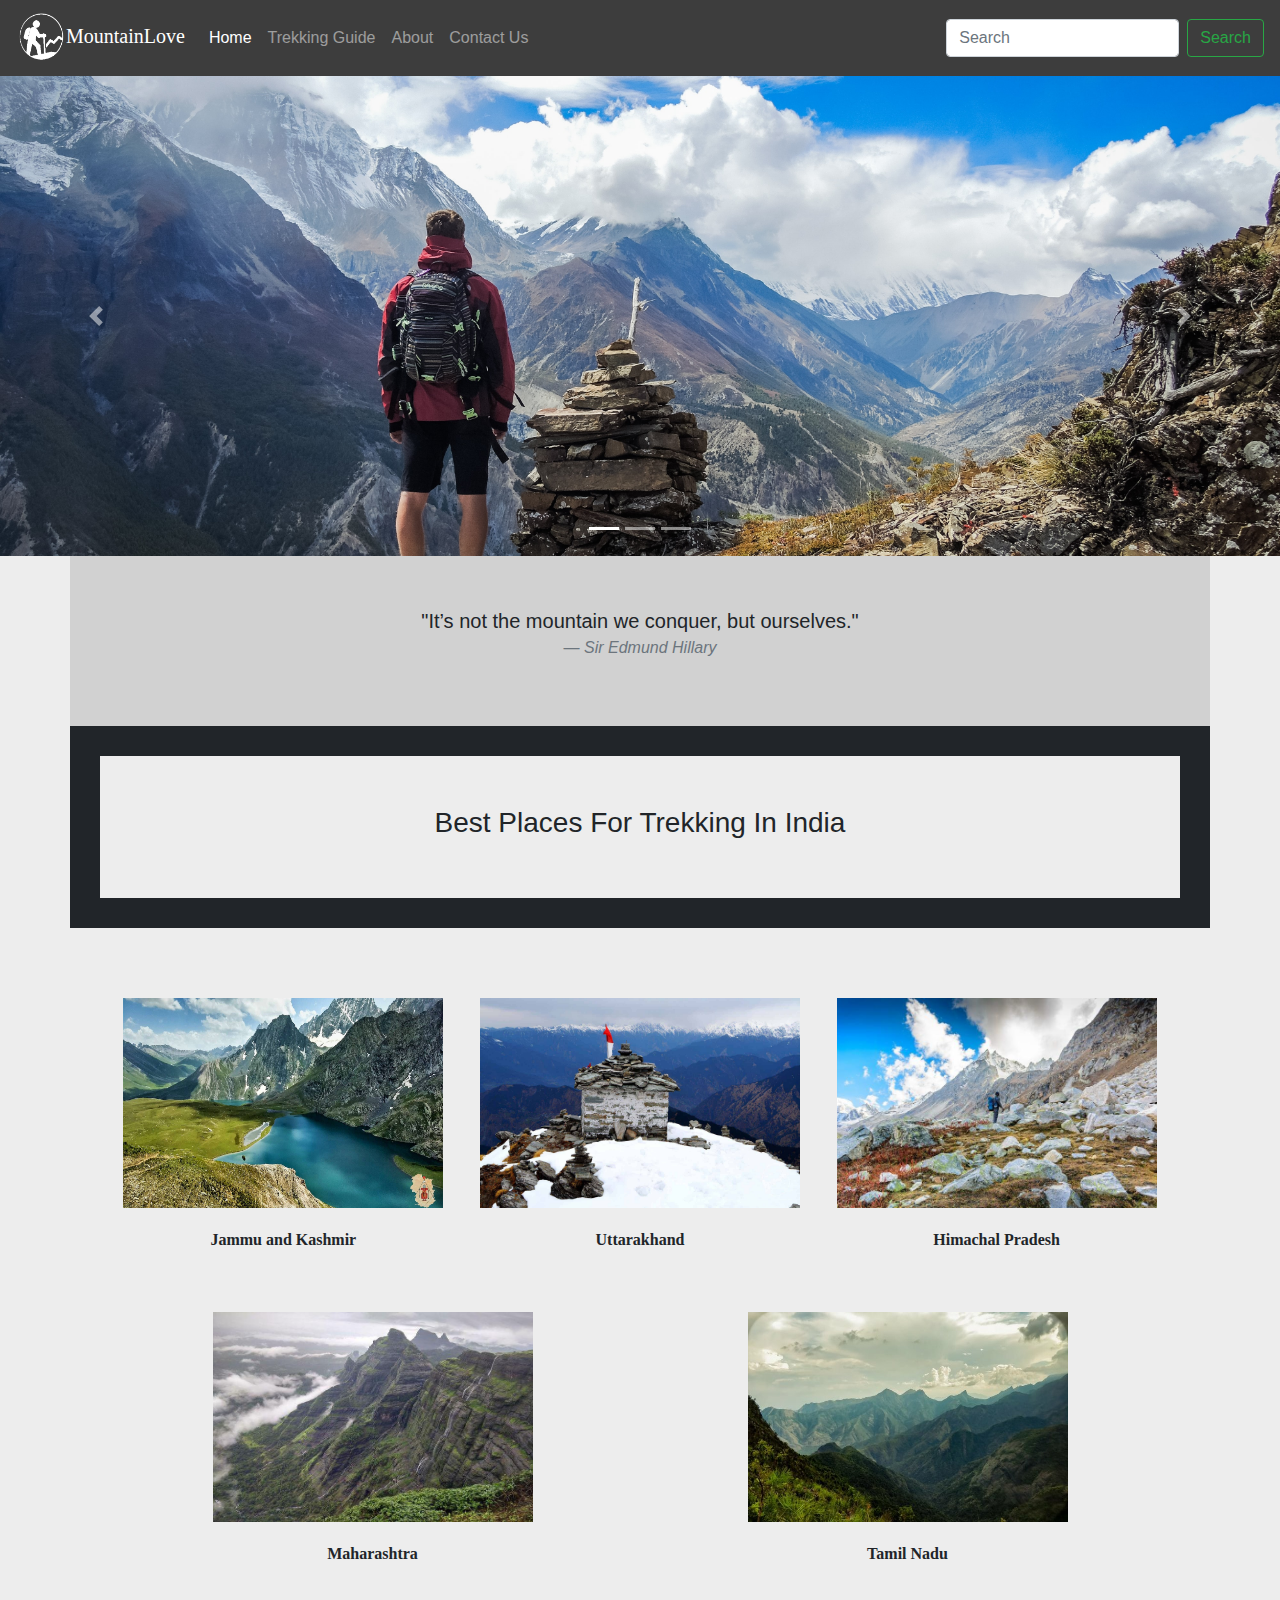
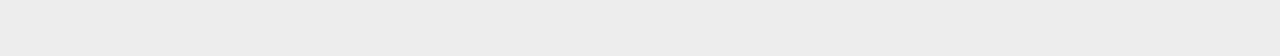
<file: index.html>
<!DOCTYPE html>
<html>
<head>
    <title>Home</title>
    <meta charset="utf-8">
    <meta name="viewport" content="width=device-width, initial-scale=1, shrink-to-fit=no">
    <script src="https://code.jquery.com/jquery-3.3.1.slim.min.js" integrity="sha384-q8i/X+965DzO0rT7abK41JStQIAqVgRVzpbzo5smXKp4YfRvH+8abtTE1Pi6jizo" crossorigin="anonymous"></script>
    <script src="https://cdnjs.cloudflare.com/ajax/libs/popper.js/1.14.7/umd/popper.min.js" integrity="sha384-UO2eT0CpHqdSJQ6hJty5KVphtPhzWj9WO1clHTMGa3JDZwrnQq4sF86dIHNDz0W1" crossorigin="anonymous"></script>
    <script src="https://stackpath.bootstrapcdn.com/bootstrap/4.3.1/js/bootstrap.min.js" integrity="sha384-JjSmVgyd0p3pXB1rRibZUAYoIIy6OrQ6VrjIEaFf/nJGzIxFDsf4x0xIM+B07jRM" crossorigin="anonymous"></script>
    <link rel="stylesheet" href="https://stackpath.bootstrapcdn.com/bootstrap/4.3.1/css/bootstrap.min.css" integrity="sha384-ggOyR0iXCbMQv3Xipma34MD+dH/1fQ784/j6cY/iJTQUOhcWr7x9JvoRxT2MZw1T" crossorigin="anonymous">
    <link rel="stylesheet" href="styles1.css">
    <style>
      @media print{
            #noprint{
              display:none;
            }
      }
      @media (max-width:370px){
            .row div img{
                height:200px;
                width:280px;

            }
      }
    </style>
</head>
<body>
<!-- Navigation bar-->
<nav id="noprint" class="navbar navbar-expand-lg navbar-dark" style="background-color:#3d3d3d">
  <a class="navbar-brand" href="index.html" style="font-family:Comic Sans MS">
      <img src="Untitled.png" height="50px" width="50px">MountainLove
  </a>
  <button class="navbar-toggler" type="button" data-toggle="collapse" data-target="#navbarTogglerDemo02" aria-controls="navbarTogglerDemo02" aria-expanded="false" aria-label="Toggle navigation">
    <span class="navbar-toggler-icon"></span>
  </button>

  <div class="collapse navbar-collapse" id="navbarTogglerDemo02">
    <ul class="navbar-nav mr-auto mt-2 mt-lg-0">
      <li class="nav-item active">
        <a class="nav-link" href="index.html">Home <span class="sr-only">(current)</span></a>
      </li>
      <li class="nav-item">
        <a class="nav-link" href="Trekkingguide.html">Trekking Guide</a>
      </li>
      <li class="nav-item">
        <a class="nav-link" href="about.html">About</a>
      </li>
      <li class="nav-item">
        <a class="nav-link" href="contact.html">Contact Us</a>
      </li>
      <li class="nav-item">
        <a class="nav-link disabled" href="contact.html" tabindex="-1" aria-disabled="true"></a>
      </li>
    </ul>
    <form class="form-inline my-2 my-lg-0">
      <input class="form-control mr-sm-2" type="search" placeholder="Search">
      <button class="btn btn-outline-success my-2 my-sm-0" type="submit">Search</button>
    </form>
  </div>
</nav>
<div id="carouselExampleIndicators" class="carousel slide carousel-fade" data-ride="carousel">
  <ol class="carousel-indicators">
    <li data-target="#carouselExampleIndicators" data-slide-to="0" class="active"></li>
    <li data-target="#carouselExampleIndicators" data-slide-to="1"></li>
    <li data-target="#carouselExampleIndicators" data-slide-to="2"></li>
  </ol>
  <div class="carousel-inner">
    <div class="carousel-item active">
      <img src="home2.jpg" class="d-block w-100" alt="...">
    </div>
    <div class="carousel-item">
      <img src="home3.jpg" class="d-block w-100" alt="...">
    </div>
    <div class="carousel-item">
      <img src="home1.jpg" class="d-block w-100" alt="...">
    </div>
  </div>
  <a class="carousel-control-prev" href="#carouselExampleIndicators" role="button" data-slide="prev">
    <span class="carousel-control-prev-icon" aria-hidden="true"></span>
    <span class="sr-only">Previous</span>
  </a>
  <a class="carousel-control-next" href="#carouselExampleIndicators" role="button" data-slide="next">
    <span class="carousel-control-next-icon" aria-hidden="true"></span>
    <span class="sr-only">Next</span>
  </a>
</div>
<div class="container" style="background-color:#d1d1d1">
<blockquote class="blockquote text-center">
  <p class="mb-0">"It’s not the mountain we conquer, but ourselves."</p>
  <footer class="blockquote-footer"><cite title="Source Title">Sir Edmund Hillary</cite></footer>
</blockquote>
</div>
<div class="container" style="border:30px solid">
  <h3>Best Places For Trekking In India</h3>
</div>
<div class="container">
  <div class="row">
    <div class="col-lg-4 col-sm-12">
      <img src="jk.jpg" width="320px" height="210px">
      <div style="font-family:Comic Sans MS; font-weight:bold">Jammu and Kashmir</div>
    </div>
    <div class="col-lg-4 col-sm-12">
      <img src="utt1.jpg" width="320px" height="210px">
      <div style="font-family:Comic Sans MS; font-weight:bold">Uttarakhand</div>
    </div>
    <div class="col-lg-4 col-sm-12">
      <img src="hp.jpg" width="320px" height="210px">
      <div style="font-family:Comic Sans MS; font-weight:bold">Himachal Pradesh</div>
    </div>
    <div class="col-lg-6 col-sm-12" >
      <img src="mah.jpg" width="320px" height="210px">
      <div style="font-family:Comic Sans MS; font-weight:bold">Maharashtra</div>
    </div>
    <div class="col-lg-6 col-sm-12">
      <img src="tn.jpg" width="320px" height="210px">
      <div style="font-family:Comic Sans MS; font-weight:bold">Tamil Nadu</div>
    </div>
  </div>
<div>

</body>
</html>
</file>
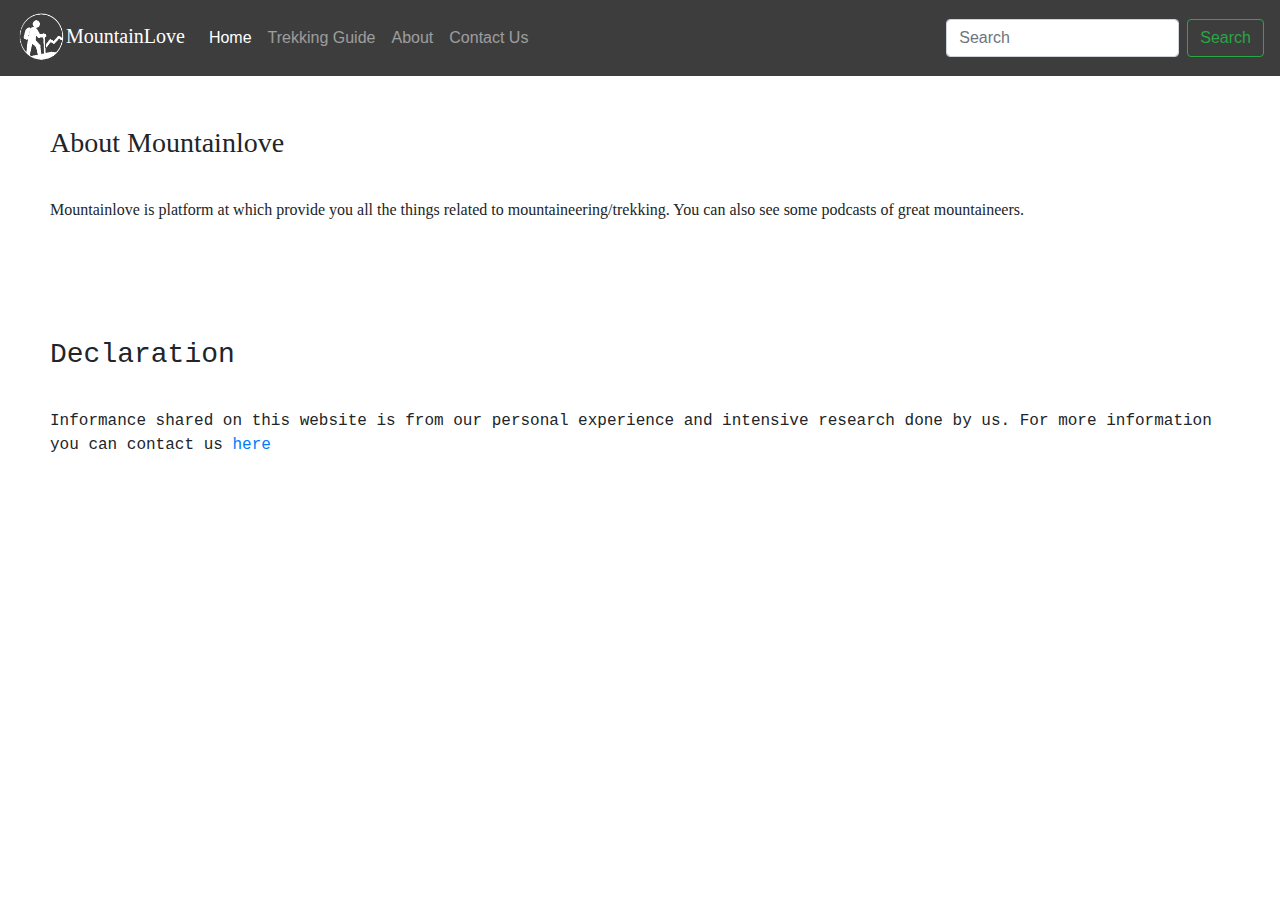
<file: about.html>
<!DOCTYPE html>
<html>
<head>
    <title>About</title>
    <meta charset="utf-8">
    <meta name="viewport" content="width=device-width, initial-scale=1, shrink-to-fit=no">
    <script src="https://code.jquery.com/jquery-3.3.1.slim.min.js" integrity="sha384-q8i/X+965DzO0rT7abK41JStQIAqVgRVzpbzo5smXKp4YfRvH+8abtTE1Pi6jizo" crossorigin="anonymous"></script>
    <script src="https://cdnjs.cloudflare.com/ajax/libs/popper.js/1.14.7/umd/popper.min.js" integrity="sha384-UO2eT0CpHqdSJQ6hJty5KVphtPhzWj9WO1clHTMGa3JDZwrnQq4sF86dIHNDz0W1" crossorigin="anonymous"></script>
    <script src="https://stackpath.bootstrapcdn.com/bootstrap/4.3.1/js/bootstrap.min.js" integrity="sha384-JjSmVgyd0p3pXB1rRibZUAYoIIy6OrQ6VrjIEaFf/nJGzIxFDsf4x0xIM+B07jRM" crossorigin="anonymous"></script>
    <link rel="stylesheet" href="https://stackpath.bootstrapcdn.com/bootstrap/4.3.1/css/bootstrap.min.css" integrity="sha384-ggOyR0iXCbMQv3Xipma34MD+dH/1fQ784/j6cY/iJTQUOhcWr7x9JvoRxT2MZw1T" crossorigin="anonymous">
    <link rel="stylesheet" href="styles3.css">
    <style>
      @media print{
            #noprint{
              display:none;
            }
      }
      @media (max-width:600px){
            p{
                font-style: oblique;
                font-weight: bolder;
                font-family:Times;
            }
      }

    </style>
</head>
<body>
<!-- Navigation bar-->
<nav id="noprint" class="navbar navbar-expand-lg navbar-dark" style="background-color:#3d3d3d">
  <a class="navbar-brand" href="index.html" style="font-family:Comic Sans MS">
      <img src="Untitled.png" height="50px" width="50px">MountainLove
  </a>
  <button class="navbar-toggler" type="button" data-toggle="collapse" data-target="#navbarTogglerDemo02" aria-controls="navbarTogglerDemo02" aria-expanded="false" aria-label="Toggle navigation">
    <span class="navbar-toggler-icon"></span>
  </button>

  <div class="collapse navbar-collapse" id="navbarTogglerDemo02">
    <ul class="navbar-nav mr-auto mt-2 mt-lg-0">
      <li class="nav-item active">
        <a class="nav-link" href="index.html">Home</a>
      </li>
      <li class="nav-item">
        <a class="nav-link" href="Trekkingguide.html">Trekking Guide </a>
      </li>
      <li class="nav-item">
        <a class="nav-link" href="about.html">About<span class="sr-only">(current)</span></a>
      </li>
      <li class="nav-item">
        <a class="nav-link" href="contact.html">Contact Us</a>
      </li>
      <li class="nav-item">
        <a class="nav-link disabled" href="contact.html" tabindex="-1" aria-disabled="true"></a>
      </li>
    </ul>
    <form class="form-inline my-2 my-lg-0">
      <input class="form-control mr-sm-2" type="search" placeholder="Search">
      <button class="btn btn-outline-success my-2 my-sm-0" type="submit">Search</button>
    </form>
  </div>
</nav>
<div id="aboutml">
    <h3 class="kdkd">About Mountainlove</h3>
    <p>Mountainlove is platform at which provide you all the things related to mountaineering/trekking. You can also see some podcasts of great mountaineers.</p>
</div>
<div id="decl">
    <h3 class="kdkd">Declaration</h3>
    <p>Informance shared on this website is from our personal experience and intensive research done by us. For more information you can contact us <a href="contact.html">here</a> </p>
</div>
</body>
</html>
</file>
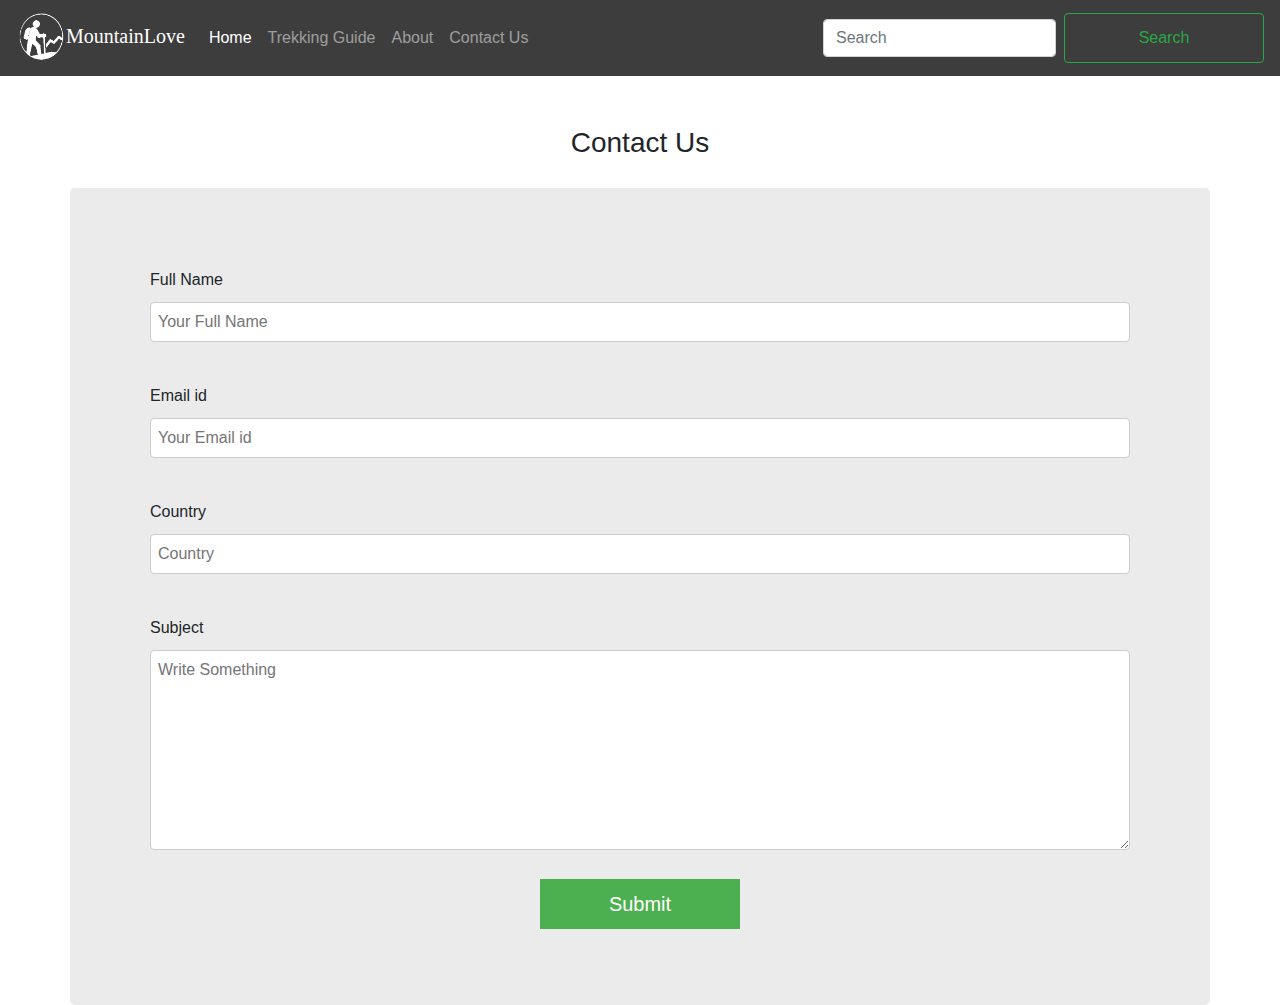
<file: contact.html>
<!DOCTYPE html>
<html>
<head>
    <title>About</title>
    <meta charset="utf-8">
    <meta name="viewport" content="width=device-width, initial-scale=1, shrink-to-fit=no">
    <script src="https://code.jquery.com/jquery-3.3.1.slim.min.js" integrity="sha384-q8i/X+965DzO0rT7abK41JStQIAqVgRVzpbzo5smXKp4YfRvH+8abtTE1Pi6jizo" crossorigin="anonymous"></script>
    <script src="https://cdnjs.cloudflare.com/ajax/libs/popper.js/1.14.7/umd/popper.min.js" integrity="sha384-UO2eT0CpHqdSJQ6hJty5KVphtPhzWj9WO1clHTMGa3JDZwrnQq4sF86dIHNDz0W1" crossorigin="anonymous"></script>
    <script src="https://stackpath.bootstrapcdn.com/bootstrap/4.3.1/js/bootstrap.min.js" integrity="sha384-JjSmVgyd0p3pXB1rRibZUAYoIIy6OrQ6VrjIEaFf/nJGzIxFDsf4x0xIM+B07jRM" crossorigin="anonymous"></script>
    <link rel="stylesheet" href="https://stackpath.bootstrapcdn.com/bootstrap/4.3.1/css/bootstrap.min.css" integrity="sha384-ggOyR0iXCbMQv3Xipma34MD+dH/1fQ784/j6cY/iJTQUOhcWr7x9JvoRxT2MZw1T" crossorigin="anonymous">
    <link rel="stylesheet" href="styles3.css">
    <style>
      @media print{
            #noprint{
              display:none;
            }
      }
      .container{
        padding:60px;
        border-radius:5px;
        background-color:#ebebeb;
      }
      .eachrow{
        padding:20px;
        width:100%;
      }
      input[type="text"],textarea,input[name='country'],input[type="email"]{
          width: 100%;
          padding: 7px;
          border: 1px solid #ccc;
          border-radius: 4px;
          box-sizing: border-box;
          margin-top: 2px;
          margin-bottom: 2px;
          resize: vertical;
      }
      button{
        width: 200px;
        height: 50px;
        color: white;
        border:none;
        cursor:pointer;
        font-size: 20px;
        background-color:#4CAF50;
      }
      button:hover{
            background-color:#45a049;
      }
    </style>
</head>
<body>
<!-- Navigation bar-->
<nav id="noprint" class="navbar navbar-expand-lg navbar-dark" style="background-color:#3d3d3d">
  <a class="navbar-brand" href="index.html" style="font-family:Comic Sans MS">
      <img src="Untitled.png" height="50px" width="50px">MountainLove
  </a>
  <button class="navbar-toggler" type="button" data-toggle="collapse" data-target="#navbarTogglerDemo02" aria-controls="navbarTogglerDemo02" aria-expanded="false" aria-label="Toggle navigation">
    <span class="navbar-toggler-icon"></span>
  </button>

  <div class="collapse navbar-collapse" id="navbarTogglerDemo02">
    <ul class="navbar-nav mr-auto mt-2 mt-lg-0">
      <li class="nav-item active">
        <a class="nav-link" href="index.html">Home</a>
      </li>
      <li class="nav-item">
        <a class="nav-link" href="Trekkingguide.html">Trekking Guide </a>
      </li>
      <li class="nav-item">
        <a class="nav-link" href="about.html">About</a>
      </li>
      <li class="nav-item">
        <a class="nav-link" href="contact.html">Contact Us<span class="sr-only">(current)</span></a>
      </li>
      <li class="nav-item">
        <a class="nav-link disabled" href="contact.html" tabindex="-1" aria-disabled="true"></a>
      </li>
    </ul>
    <form class="form-inline my-2 my-lg-0">
      <input class="form-control mr-sm-2" type="search" placeholder="Search">
      <button class="btn btn-outline-success my-2 my-sm-0" type="submit">Search</button>
    </form>
  </div>
</nav>
<div style="padding:50px;text-align:center;padding-bottom:20px">
    <h3>Contact Us</h3>
</div>
<div class="container">
    <form>
        <div>
            <div class="eachrow">
                <label style="width:100%">Full Name</label>
                <input type="text" placeholder="Your Full Name" name="Name">
            </div>
            <div class="eachrow">
                <label style="width:100%">Email id</label>
                <input type="email" placeholder="Your Email id" name="Email">
            </div>
            <div class="eachrow">
                <label style="width:100%">Country</label>
                <input name="country" list="countries" placeholder="Country">
                <datalist id="countries">
                    <option value="Afghanistan">
                    <option value="Albania">
                    <option value="Algeria">
                    <option value="Andorra">
                    <option value="Angola">
                    <option value="Antigua &amp; Deps">
                    <option value="Argentina">
                    <option value="Armenia">
                    <option value="Australia">
                    <option value="Austria">
                    <option value="Azerbaijan">
                    <option value="Bahamas">
                    <option value="Bahrain">
                    <option value="Bangladesh">
                    <option value="Barbados">
                    <option value="Belarus">
                    <option value="Belgium">
                    <option value="Belize">
                    <option value="Benin">
                    <option value="Bhutan">
                    <option value="Bolivia">
                    <option value="Bosnia Herzegovina">
                    <option value="Botswana">
                    <option value="Brazil">
                    <option value="Brunei">
                    <option value="Bulgaria">
                    <option value="Burkina">
                    <option value="Burundi">
                    <option value="Cambodia">
                    <option value="Cameroon">
                    <option value="Canada">
                    <option value="Cape Verde">
                    <option value="Central African Rep">
                    <option value="Chad">
                    <option value="Chile">
                    <option value="China">
                    <option value="Colombia">
                    <option value="Comoros">
                    <option value="Congo">
                    <option value="Congo (Democratic Rep)">
                    <option value="Costa Rica">
                    <option value="Croatia">
                    <option value="Cuba">
                    <option value="Cyprus">
                    <option value="Czech Republic">
                    <option value="Denmark">
                    <option value="Djibouti">
                    <option value="Dominica">
                    <option value="Dominican Republic">
                    <option value="East Timor">
                    <option value="Ecuador">
                    <option value="Egypt">
                    <option value="El Salvador">
                    <option value="Equatorial Guinea">
                    <option value="Eritrea">
                    <option value="Estonia">
                    <option value="Ethiopia">
                    <option value="Fiji">
                    <option value="Finland">
                    <option value="France">
                    <option value="Gabon">
                    <option value="Gambia">
                    <option value="Georgia">
                    <option value="Germany">
                    <option value="Ghana">
                    <option value="Greece">
                    <option value="Grenada">
                    <option value="Guatemala">
                    <option value="Guinea">
                    <option value="Guinea-Bissau">
                    <option value="Guyana">
                    <option value="Haiti">
                    <option value="Honduras">
                    <option value="Hungary">
                    <option value="Iceland">
                    <option value="India">
                    <option value="Indonesia">
                    <option value="Iran">
                    <option value="Iraq">
                    <option value="Ireland (Republic)">
                    <option value="Israel">
                    <option value="Italy">
                    <option value="Ivory Coast">
                    <option value="Jamaica">
                    <option value="Japan">
                    <option value="Jordan">
                    <option value="Kazakhstan">
                    <option value="Kenya">
                    <option value="Kiribati">
                    <option value="Korea North">
                    <option value="Korea South">
                    <option value="Kosovo">
                    <option value="Kuwait">
                    <option value="Kyrgyzstan">
                    <option value="Laos">
                    <option value="Latvia">
                    <option value="Lebanon">
                    <option value="Lesotho">
                    <option value="Liberia">
                    <option value="Libya">
                    <option value="Liechtenstein">
                    <option value="Lithuania">
                    <option value="Luxembourg">
                    <option value="Macedonia">
                    <option value="Madagascar">
                    <option value="Malawi">
                    <option value="Malaysia">
                    <option value="Maldives">
                    <option value="Mali">
                    <option value="Malta">
                    <option value="Marshall Islands">
                    <option value="Mauritania">
                    <option value="Mauritius">
                    <option value="Mexico">
                    <option value="Micronesia">
                    <option value="Moldova">
                    <option value="Monaco">
                    <option value="Mongolia">
                    <option value="Montenegro">
                    <option value="Morocco">
                    <option value="Mozambique">
                    <option value="Myanmar, (Burma)">
                    <option value="Namibia">
                    <option value="Nauru">
                    <option value="Nepal">
                    <option value="Netherlands">
                    <option value="New Zealand">
                    <option value="Nicaragua">
                    <option value="Niger">
                    <option value="Nigeria">
                    <option value="Norway">
                    <option value="Oman">
                    <option value="Pakistan">
                    <option value="Palau">
                    <option value="Panama">
                    <option value="Papua New Guinea">
                    <option value="Paraguay">
                    <option value="Peru">
                    <option value="Philippines">
                    <option value="Poland">
                    <option value="Portugal">
                    <option value="Qatar">
                    <option value="Romania">
                    <option value="Russian Federation">
                    <option value="Rwanda">
                    <option value="St Kitts &amp; Nevis">
                    <option value="St Lucia">
                    <option value="Saint Vincent &amp; the Grenadines">
                    <option value="Samoa">
                    <option value="San Marino">
                    <option value="Sao Tome &amp; Principe">
                    <option value="Saudi Arabia">
                    <option value="Senegal">
                    <option value="Serbia">
                    <option value="Seychelles">
                    <option value="Sierra Leone">
                    <option value="Singapore">
                    <option value="Slovakia">
                    <option value="Slovenia">
                    <option value="Solomon Islands">
                    <option value="Somalia">
                    <option value="South Africa">
                    <option value="South Sudan">
                    <option value="Spain">
                    <option value="Sri Lanka">
                    <option value="Sudan">
                    <option value="Suriname">
                    <option value="Swaziland">
                    <option value="Sweden">
                    <option value="Switzerland">
                    <option value="Syria">
                    <option value="Taiwan">
                    <option value="Tajikistan">
                    <option value="Tanzania">
                    <option value="Thailand">
                    <option value="Togo">
                    <option value="Tonga">
                    <option value="Trinidad &amp; Tobago">
                    <option value="Tunisia">
                    <option value="Turkey">
                    <option value="Turkmenistan">
                    <option value="Tuvalu">
                    <option value="Uganda">
                    <option value="Ukraine">
                    <option value="United Arab Emirates">
                    <option value="United Kingdom">
                    <option value="United States">
                    <option value="Uruguay">
                    <option value="Uzbekistan">
                    <option value="Vanuatu">
                    <option value="Vatican City">
                    <option value="Venezuela">
                    <option value="Vietnam">
                    <option value="Yemen">
                    <option value="Zambia">
                    <option value="Zimbabwe">
                </datalist>
            </div>
            <div class="eachrow">
                <label style="width:100%">Subject</label>
                <textarea type="text" placeholder="Write Something" name="Subject" style="height:200px"></textarea>
            </div>
        </div>
        <p align="center">
            <button>
                Submit
            </button>
        </p>
    </form>
</div>
</body>
</html>
</file>
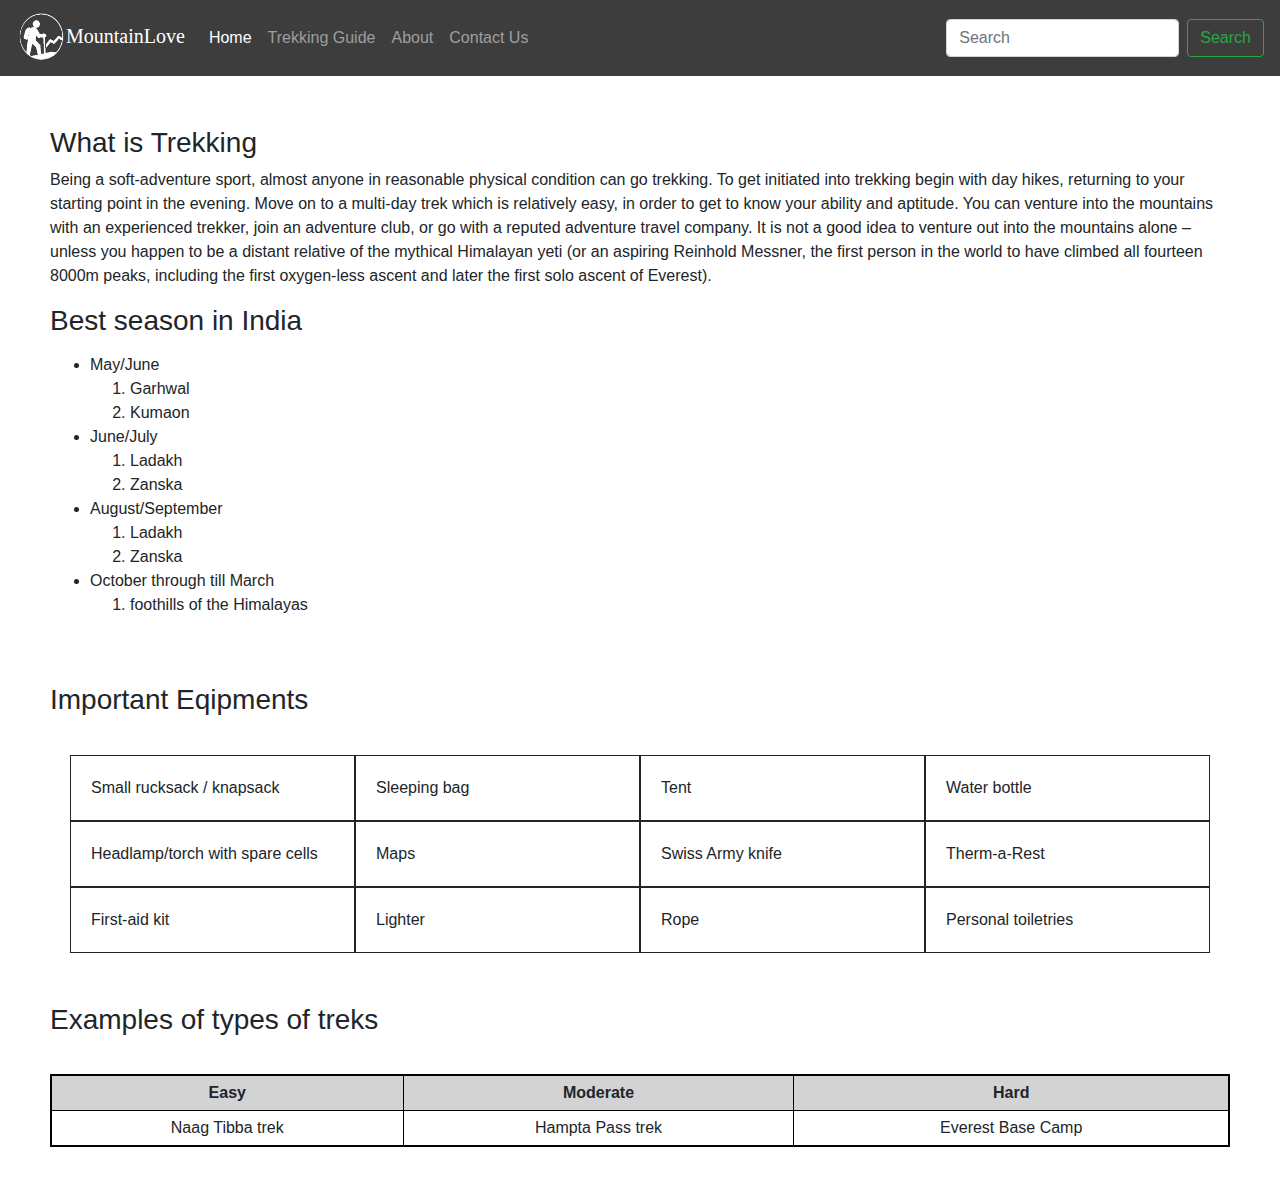
<file: Trekkingguide.html>
<!DOCTYPE html>
<html>
<head>
    <title>Trekking Guide</title>
    <meta charset="utf-8">
    <meta name="viewport" content="width=device-width, initial-scale=1, shrink-to-fit=no">
    <script src="https://code.jquery.com/jquery-3.3.1.slim.min.js" integrity="sha384-q8i/X+965DzO0rT7abK41JStQIAqVgRVzpbzo5smXKp4YfRvH+8abtTE1Pi6jizo" crossorigin="anonymous"></script>
    <script src="https://cdnjs.cloudflare.com/ajax/libs/popper.js/1.14.7/umd/popper.min.js" integrity="sha384-UO2eT0CpHqdSJQ6hJty5KVphtPhzWj9WO1clHTMGa3JDZwrnQq4sF86dIHNDz0W1" crossorigin="anonymous"></script>
    <script src="https://stackpath.bootstrapcdn.com/bootstrap/4.3.1/js/bootstrap.min.js" integrity="sha384-JjSmVgyd0p3pXB1rRibZUAYoIIy6OrQ6VrjIEaFf/nJGzIxFDsf4x0xIM+B07jRM" crossorigin="anonymous"></script>
    <link rel="stylesheet" href="https://stackpath.bootstrapcdn.com/bootstrap/4.3.1/css/bootstrap.min.css" integrity="sha384-ggOyR0iXCbMQv3Xipma34MD+dH/1fQ784/j6cY/iJTQUOhcWr7x9JvoRxT2MZw1T" crossorigin="anonymous">
    <link rel="stylesheet" href="styles2.css">
    <style>
      @media print{
            #noprint{
              display:none;
            }
      }

    </style>
</head>
<body>
<!-- Navigation bar-->
<nav id="noprint" class="navbar navbar-expand-lg navbar-dark" style="background-color:#3d3d3d">
  <a class="navbar-brand" href="index.html" style="font-family:Comic Sans MS">
      <img src="Untitled.png" height="50px" width="50px">MountainLove
  </a>
  <button class="navbar-toggler" type="button" data-toggle="collapse" data-target="#navbarTogglerDemo02" aria-controls="navbarTogglerDemo02" aria-expanded="false" aria-label="Toggle navigation">
    <span class="navbar-toggler-icon"></span>
  </button>

  <div class="collapse navbar-collapse" id="navbarTogglerDemo02">
    <ul class="navbar-nav mr-auto mt-2 mt-lg-0">
      <li class="nav-item active">
        <a class="nav-link" href="index.html">Home</a>
      </li>
      <li class="nav-item">
        <a class="nav-link" href="Trekkingguide.html">Trekking Guide <span class="sr-only">(current)</span></a>
      </li>
      <li class="nav-item">
        <a class="nav-link" href="about.html">About</a>
      </li>
      <li class="nav-item">
        <a class="nav-link" href="contact.html">Contact Us</a>
      </li>
      <li class="nav-item">
        <a class="nav-link disabled" href="contact.html" tabindex="-1" aria-disabled="true"></a>
      </li>
    </ul>
    <form class="form-inline my-2 my-lg-0">
      <input class="form-control mr-sm-2" type="search" placeholder="Search">
      <button class="btn btn-outline-success my-2 my-sm-0" type="submit">Search</button>
    </form>
  </div>
</nav>
<div id="content21">
    <div>
        <h3>What is Trekking</h3>
        <p>
            Being a soft-adventure sport, almost anyone in reasonable physical condition can go trekking. To get initiated into trekking begin with day hikes, returning to your starting point in the evening. Move on to a multi-day trek which is relatively easy, in order to get to know your ability and aptitude. You can venture into the mountains with an experienced trekker, join an adventure club, or go with a reputed adventure travel company. It is not a good idea to venture out into the mountains alone – unless you happen to be a distant relative of the mythical Himalayan yeti (or an aspiring Reinhold Messner, the first person in the world to have climbed all fourteen 8000m peaks, including the first oxygen-less ascent and later the first solo ascent of Everest).
        </p>
        <h3>Best season in India</h3>
        <p>
            <ul>
                <li>May/June</li>
                    <ol>
                        <li>Garhwal</li>
                        <li>Kumaon</li>
                    </ol>
                <li>June/July</li>
                    <ol>
                        <li>Ladakh</li>
                        <li>Zanska</li>
                    </ol>
                <li>August/September</li>
                    <ol>
                        <li>Ladakh</li>
                        <li>Zanska</li>
                    </ol>
                <li> October through till March</li>
                    <ol>
                        <li>foothills of the Himalayas</li>
                    </ol>
            </ul>
        </p>
    </div>

</div>
<h3 style="padding-bottom: 30px;padding-left: 50px">Important Eqipments</h3>
<div class="container">
  <div class="row">
    <div class="col-lg-3 col-sm-6">
      Small rucksack / knapsack
    </div>
    <div class="col-lg-3 col-sm-6">
      Sleeping bag
    </div>
    <div class="col-lg-3 col-sm-6">
      Tent
    </div>
    <div class="col-lg-3 col-sm-6">
      Water bottle
    </div>
    <div class="col-lg-3 col-sm-6">
      Headlamp/torch with spare cells
    </div>
    <div class="col-lg-3 col-sm-6">
      Maps
    </div>
    <div class="col-lg-3 col-sm-6">
        Swiss Army knife
    </div>
    <div class="col-lg-3 col-sm-6">
      Therm-a-Rest
    </div>
    <div class="col-lg-3 col-sm-6">
      First-aid kit
    </div>
    <div class="col-lg-3 col-sm-6">
      Lighter
    </div>
    <div class="col-lg-3 col-sm-6">
      Rope
    </div>
    <div class="col-lg-3 col-sm-6">
      Personal toiletries
    </div>
  </div>
</div>
<div style="padding:50px">
    <h3 style="padding-bottom: 30px">Examples of types of treks</h3>
    <table>
        <tr>
            <th>Easy</th>
            <th>Moderate</th>
            <th>Hard</th>
        </tr>
        <tr>
            <td>Naag Tibba trek</td>
            <td>Hampta Pass trek</td>
            <td>Everest Base Camp</td>
        </tr>
    </table>
</div>
</body>
</html>
</file>
<file: styles1.css>
.row div {
  padding: 20px;
  padding-left: 5px;
  padding-right: 5px;
  text-align: center;
}

body {
  background-color: #ededed;
}

.container {
  padding: 50px;
  text-align: center;
}

/*# sourceMappingURL=styles1.css.map */
</file>
<file: styles3.css>
#decl, #aboutml {
  padding: 50px;
}

#aboutml {
  font-family: Comic Sans MS;
}

#decl {
  font-family: Courier;
}

.kdkd {
  padding-bottom: 30px;
}

/*# sourceMappingURL=styles3.css.map */
</file>
<file: styles2.css>
.row > div{
        padding: 20px;
        border: 1px solid;
        border-collapse: collapse;
}
table {
         border: 2px solid black;
         border-collapse: collapse;
         width: 100%;
}
th,td{
         border: 1px solid black;
         padding: 5px;
         text-align:center
}
th{
         background-color:lightgrey;
}
#content21 {
        padding: 50px;
}
</file>
